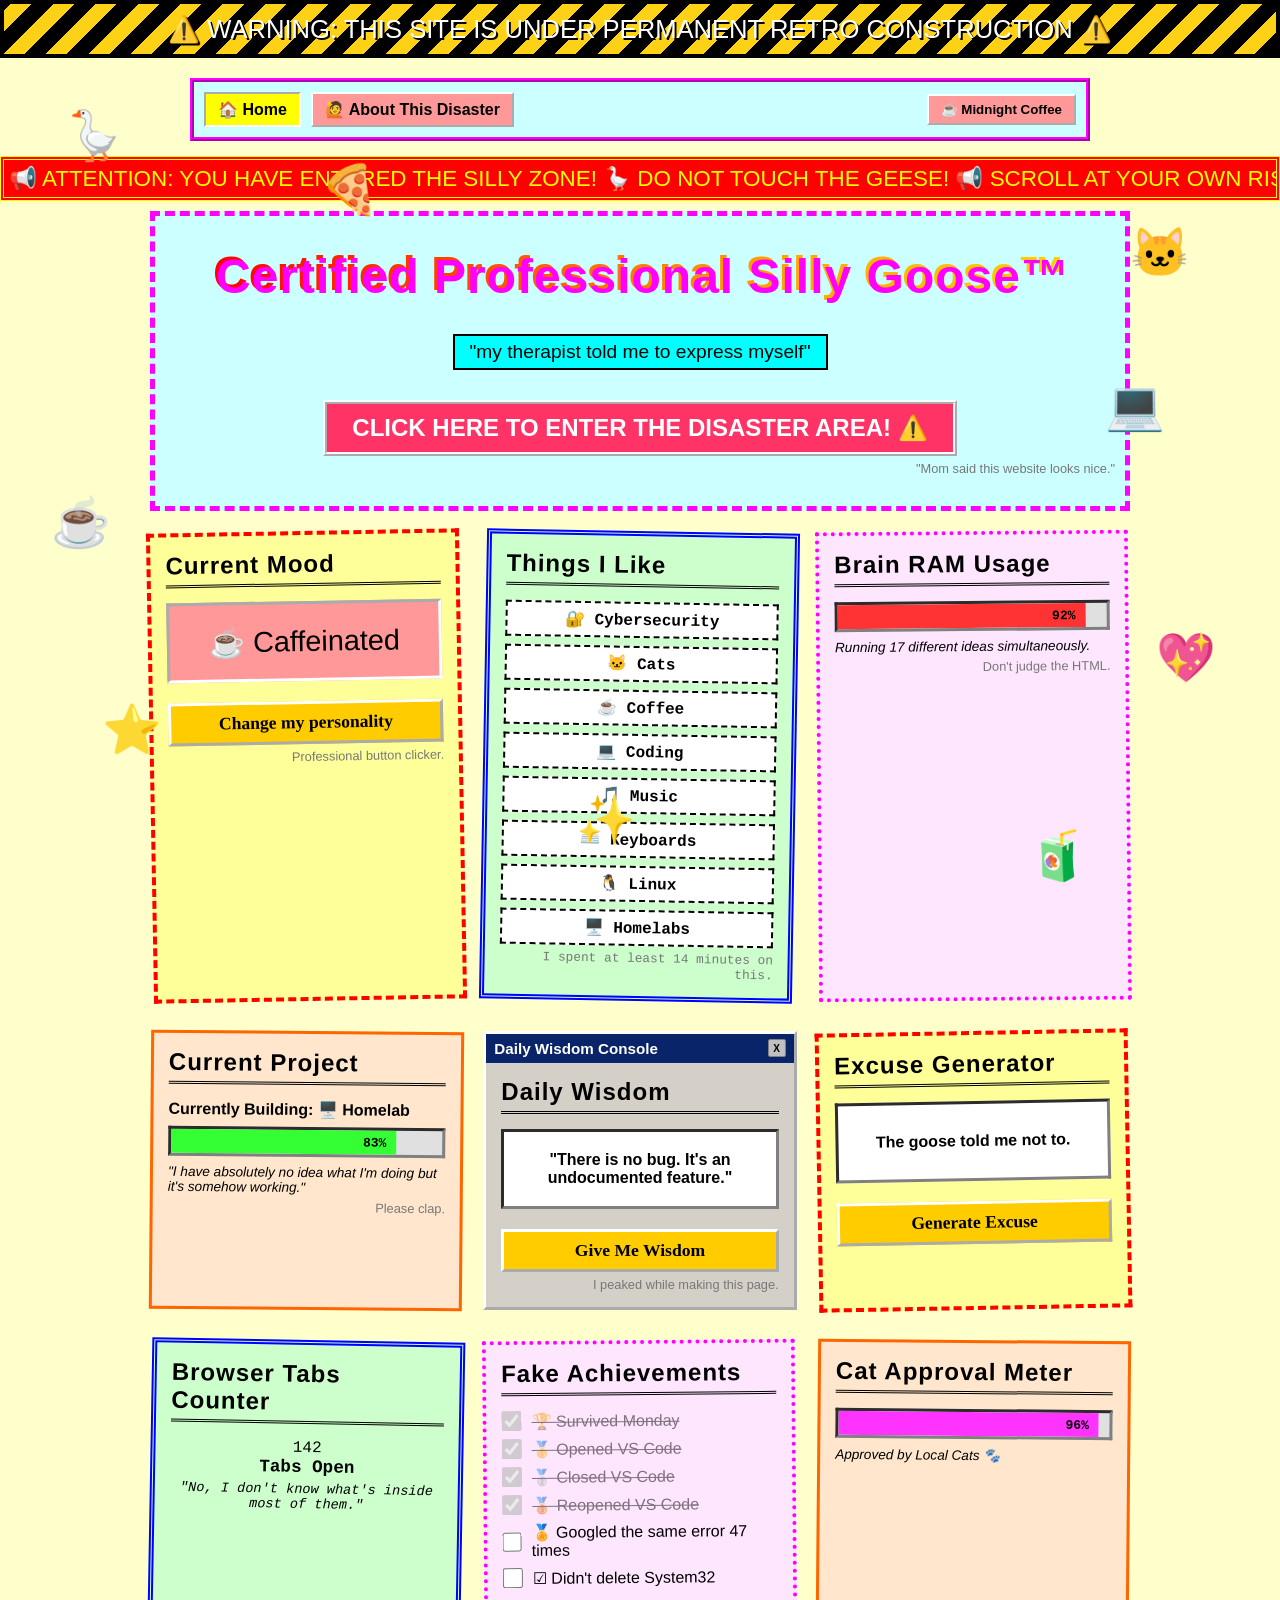
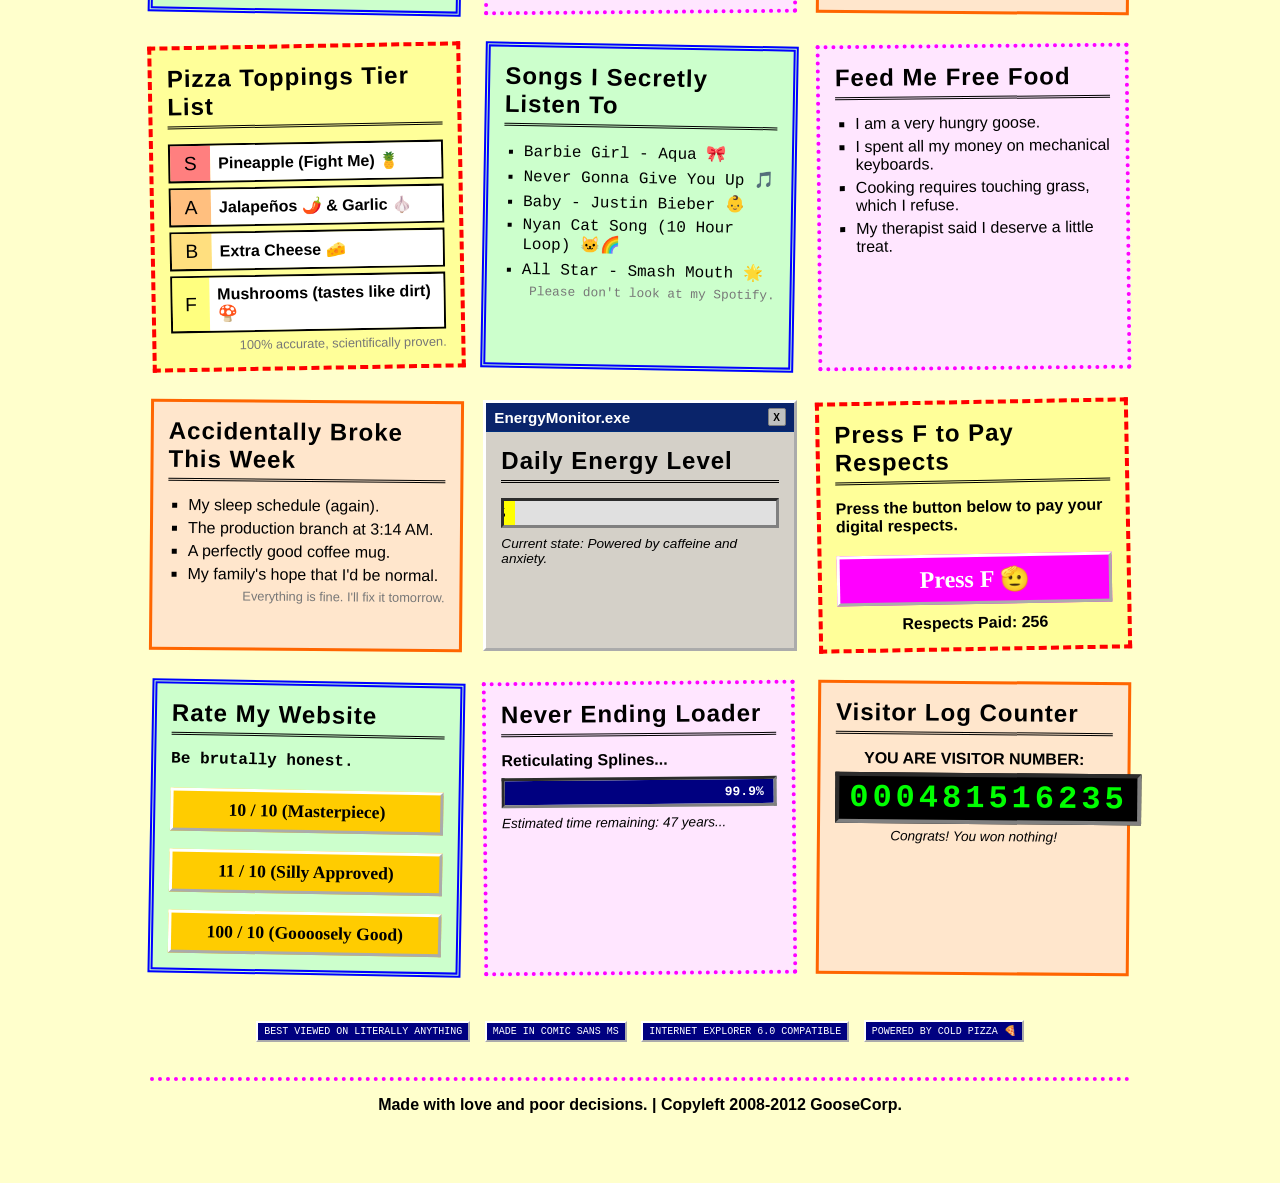
<file: index.html>
<!DOCTYPE html>
<html lang="en" data-theme="light">
<head>
  <meta charset="UTF-8">
  <meta name="viewport" content="width=device-width, initial-scale=1.0">
  <title>Certified Professional Silly Goose™ 🪿</title>
  <meta name="description" content="Welcome to the digital disaster. Useless information, fake achievements, and 0% shame inside.">
  <link rel="stylesheet" href="styles.css">
</head>
<body>

  <div class="under-construction">
    ⚠️ WARNING: THIS SITE IS UNDER PERMANENT RETRO CONSTRUCTION ⚠️
  </div>

  <nav class="nav-container">
    <div class="nav-links">
      <a href="index.html" class="nav-link active">🏠 Home</a>
      <a href="about.html" class="nav-link">🙋 About This Disaster</a>
    </div>
    <button class="theme-btn" id="themeBtn">
      <span id="themeIcon">☕</span> <span id="themeText">Midnight Coffee</span>
    </button>
  </nav>

  <div class="marquee-box">
    <div class="marquee-text">
      📢 ATTENTION: YOU HAVE ENTERED THE SILLY ZONE! 🪿 DO NOT TOUCH THE GEESE! 📢 SCROLL AT YOUR OWN RISK! 📢 THIS WEBSITE WAS POWERED BY CAFFEINE AND POOR LIFE CHOICES! 📢
    </div>
  </div>

  <div class="sticker-container">
    <div class="sticker s1">🪿</div>
    <div class="sticker s2">🐱</div>
    <div class="sticker s3">☕</div>
    <div class="sticker s4">💻</div>
    <div class="sticker s5">⭐</div>
    <div class="sticker s6">💖</div>
    <div class="sticker s7">✨</div>
    <div class="sticker s8">🍕</div>
    <div class="sticker s9">🧃</div>
  </div>

  <div class="main-wrapper">
    <header class="hero">
      <h1><span class="rainbow-text">Certified Professional Silly Goose™</span></h1>
      <br>
      <p class="subtitle" id="subtitle">loading silly vibes...</p>
      <br>
      <a href="#dashboard" class="hero-btn" id="enterBtn">
        CLICK HERE TO ENTER THE DISASTER AREA! ⚠️
      </a>
      <p class="cringe-tagline">"Mom said this website looks nice."</p>
    </header>

    <main class="dashboard-grid" id="dashboard">
      
      <section class="card c1">
        <h2>Current Mood</h2>
        <div class="mood-box" id="moodBox">☕ Caffeinated</div>
        <button class="widget-btn" id="moodBtn">
          Change my personality
        </button>
        <p class="cringe-tagline">Professional button clicker.</p>
      </section>

      <section class="card c2">
        <h2>Things I Like</h2>
        <div class="like-grid">
          <div class="like-tag">🔐 Cybersecurity</div>
          <div class="like-tag">🐱 Cats</div>
          <div class="like-tag">☕ Coffee</div>
          <div class="like-tag">💻 Coding</div>
          <div class="like-tag">🎵 Music</div>
          <div class="like-tag">⌨️ Keyboards</div>
          <div class="like-tag">🐧 Linux</div>
          <div class="like-tag">🖥️ Homelabs</div>
        </div>
        <p class="cringe-tagline">I spent at least 14 minutes on this.</p>
      </section>

      <section class="card c3">
        <h2>Brain RAM Usage</h2>
        <div class="bar-container">
          <div class="bar-fill" id="ramMeter">
            <span class="bar-text">92%</span>
          </div>
        </div>
        <p class="bar-caption">Running 17 different ideas simultaneously.</p>
        <p class="cringe-tagline">Don't judge the HTML.</p>
      </section>

      <section class="card c4">
        <h2>Current Project</h2>
        <p class="project-title">Currently Building: 🖥️ Homelab</p>
        <div class="bar-container">
          <div class="bar-fill" id="projMeter">
            <span class="bar-text">83%</span>
          </div>
        </div>
        <p class="bar-caption">"I have absolutely no idea what I'm doing but it's somehow working."</p>
        <p class="cringe-tagline">Please clap.</p>
      </section>

      <section class="card c5">
        <div class="xp-titlebar">
          <span>Daily Wisdom Console</span>
          <div class="xp-btn-close">X</div>
        </div>
        <h2>Daily Wisdom</h2>
        <div class="display-box" id="quoteBox">
          "Loading the universe's secrets..."
        </div>
        <button class="widget-btn" id="quoteBtn">
          Give Me Wisdom
        </button>
        <p class="cringe-tagline">I peaked while making this page.</p>
      </section>

      <section class="card c1">
        <h2>Excuse Generator</h2>
        <div class="display-box" id="excuseBox">
          "Generating a bulletproof excuse..."
        </div>
        <button class="widget-btn" id="excuseBtn">
          Generate Excuse
        </button>
      </section>

      <section class="card c2">
        <h2>Browser Tabs Counter</h2>
        <div class="counter-box">
          <div class="counter-number" id="tabCount">0</div>
          <p class="tabs-label">Tabs Open</p>
          <p class="bar-caption">"No, I don't know what's inside most of them."</p>
        </div>
      </section>

      <section class="card c3">
        <h2>Fake Achievements</h2>
        <div class="checklist">
          <label class="checklist-item checked">
            <input type="checkbox" class="checklist-checkbox" checked disabled>
            <span>🏆 Survived Monday</span>
          </label>
          <label class="checklist-item checked">
            <input type="checkbox" class="checklist-checkbox" checked disabled>
            <span>🥇 Opened VS Code</span>
          </label>
          <label class="checklist-item checked">
            <input type="checkbox" class="checklist-checkbox" checked disabled>
            <span>🥈 Closed VS Code</span>
          </label>
          <label class="checklist-item checked">
            <input type="checkbox" class="checklist-checkbox" checked disabled>
            <span>🥉 Reopened VS Code</span>
          </label>
          <label class="checklist-item">
            <input type="checkbox" class="checklist-checkbox" id="errorCheck">
            <span>🏅 Googled the same error 47 times</span>
          </label>
          <label class="checklist-item">
            <input type="checkbox" class="checklist-checkbox" id="sysCheck">
            <span>☑ Didn't delete System32</span>
          </label>
        </div>
      </section>

      <section class="card c4">
        <h2>Cat Approval Meter</h2>
        <div class="bar-container">
          <div class="bar-fill" id="catMeter">
            <span class="bar-text" id="catVal">0%</span>
          </div>
        </div>
        <p class="bar-caption bold-center">
          Approved by Local Cats 🐾
        </p>
      </section>

      <section class="card c1">
        <h2>Pizza Toppings Tier List</h2>
        <div class="tier-list">
          <div class="tier-row">
            <div class="tier-label s">S</div>
            <div class="tier-content">Pineapple (Fight Me) 🍍</div>
          </div>
          <div class="tier-row">
            <div class="tier-label a">A</div>
            <div class="tier-content">Jalapeños 🌶️ & Garlic 🧄</div>
          </div>
          <div class="tier-row">
            <div class="tier-label b">B</div>
            <div class="tier-content">Extra Cheese 🧀</div>
          </div>
          <div class="tier-row">
            <div class="tier-label f">F</div>
            <div class="tier-content">Mushrooms (tastes like dirt) 🍄</div>
          </div>
        </div>
        <p class="cringe-tagline">100% accurate, scientifically proven.</p>
      </section>

      <section class="card c2">
        <h2>Songs I Secretly Listen To</h2>
        <ul class="cringe-list">
          <li>Barbie Girl - Aqua 🎀</li>
          <li>Never Gonna Give You Up 🎵</li>
          <li>Baby - Justin Bieber 👶</li>
          <li>Nyan Cat Song (10 Hour Loop) 🐱🌈</li>
          <li>All Star - Smash Mouth 🌟</li>
        </ul>
        <p class="cringe-tagline">Please don't look at my Spotify.</p>
      </section>

      <section class="card c3">
        <h2>Feed Me Free Food</h2>
        <ul class="cringe-list">
          <li>I am a very hungry goose.</li>
          <li>I spent all my money on mechanical keyboards.</li>
          <li>Cooking requires touching grass, which I refuse.</li>
          <li>My therapist said I deserve a little treat.</li>
        </ul>
      </section>

      <section class="card c4">
        <h2>Accidentally Broke This Week</h2>
        <ul class="cringe-list">
          <li>My sleep schedule (again).</li>
          <li>The production branch at 3:14 AM.</li>
          <li>A perfectly good coffee mug.</li>
          <li>My family's hope that I'd be normal.</li>
        </ul>
        <p class="cringe-tagline">Everything is fine. I'll fix it tomorrow.</p>
      </section>

      <section class="card c5">
        <div class="xp-titlebar">
          <span>EnergyMonitor.exe</span>
          <div class="xp-btn-close">X</div>
        </div>
        <h2>Daily Energy Level</h2>
        <div class="bar-container">
          <div class="bar-fill" id="energyMeter">
            <span class="bar-text">4%</span>
          </div>
        </div>
        <p class="bar-caption">Current state: Powered by caffeine and anxiety.</p>
      </section>

      <section class="card c1">
        <h2>Press F to Pay Respects</h2>
        <p style="margin-bottom: 10px; font-weight: bold;">
          Press the button below to pay your digital respects.
        </p>
        <button class="widget-btn" id="respectsBtn" style="font-size: 1.5rem; background: #ff00ff; color: white;">
          Press F 🫡
        </button>
        <p style="margin-top: 10px; font-weight: bold; text-align: center;">
          Respects Paid: <span id="respectsCount" class="blink">0</span>
        </p>
      </section>

      <section class="card c2">
        <h2>Rate My Website</h2>
        <p style="margin-bottom: 10px; font-weight: bold;">Be brutally honest.</p>
        <div style="display: flex; flex-direction: column; gap: 8px;">
          <button class="widget-btn rate-btn">10 / 10 (Masterpiece)</button>
          <button class="widget-btn rate-btn">11 / 10 (Silly Approved)</button>
          <button class="widget-btn rate-btn">100 / 10 (Goooosely Good)</button>
        </div>
      </section>

      <section class="card c3">
        <h2>Never Ending Loader</h2>
        <p class="project-title">Reticulating Splines...</p>
        <div class="bar-container">
          <div class="bar-fill" style="width: 99.9%; background-color: #000080;">
            <span class="bar-text" style="color: white;">99.9%</span>
          </div>
        </div>
        <p class="bar-caption" class="blink">Estimated time remaining: 47 years...</p>
      </section>

      <section class="card c4">
        <h2>Visitor Log Counter</h2>
        <div class="counter-box">
          <p style="font-weight: bold;">YOU ARE VISITOR NUMBER:</p>
          <div class="counter-digits" id="visitorCounter">000000000000</div>
          <p class="bar-caption" style="margin-top: 5px;">Congrats! You won nothing!</p>
        </div>
      </section>

    </main>

    <div style="text-align: center; margin: 20px 0;">
      <div class="web-badge">BEST VIEWED ON LITERALLY ANYTHING</div>
      <div class="web-badge">MADE IN COMIC SANS MS</div>
      <div class="web-badge">INTERNET EXPLORER 6.0 COMPATIBLE</div>
      <div class="web-badge">POWERED BY COLD PIZZA 🍕</div>
    </div>

    <footer>
      <p class="footer-text">
        Made with love and poor decisions. | Copyleft 2008-2012 GooseCorp.
      </p>
    </footer>
  </div>

  <script src="script.js"></script>
</body>
</html>
</file>
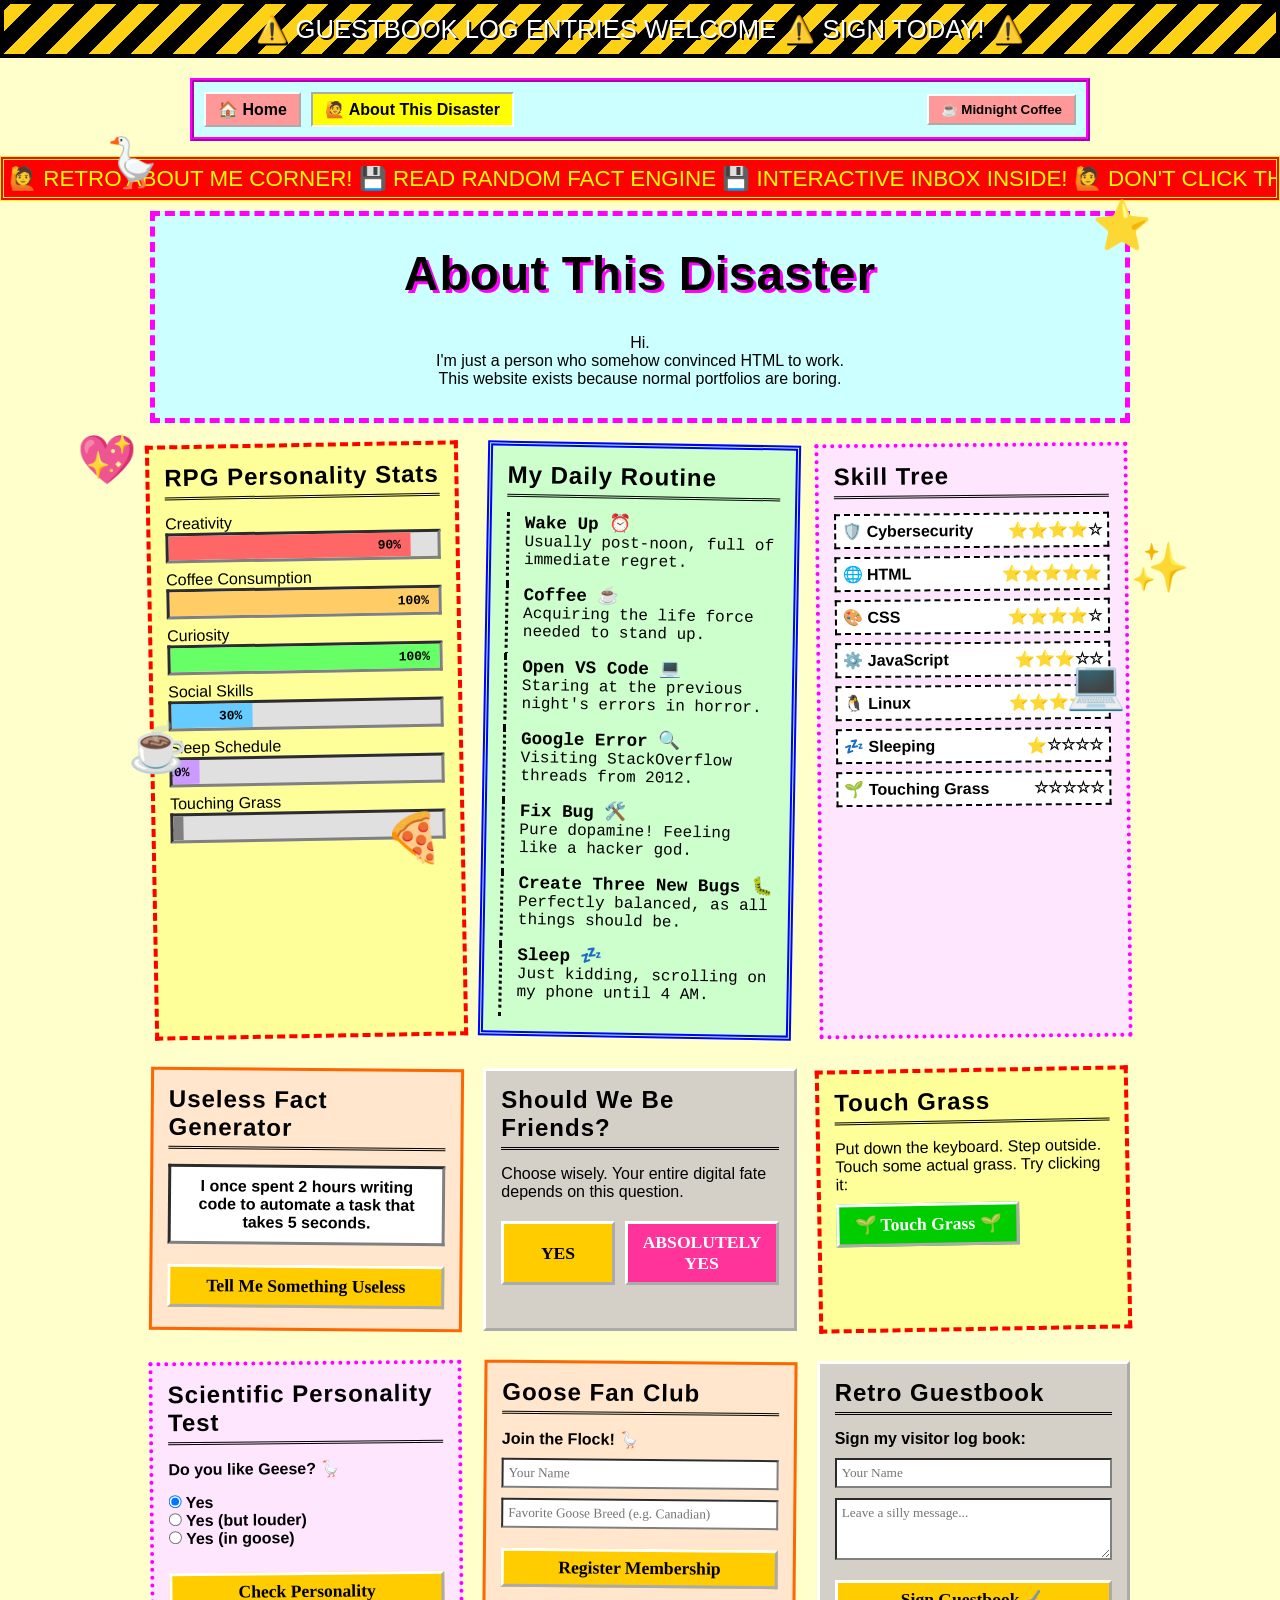
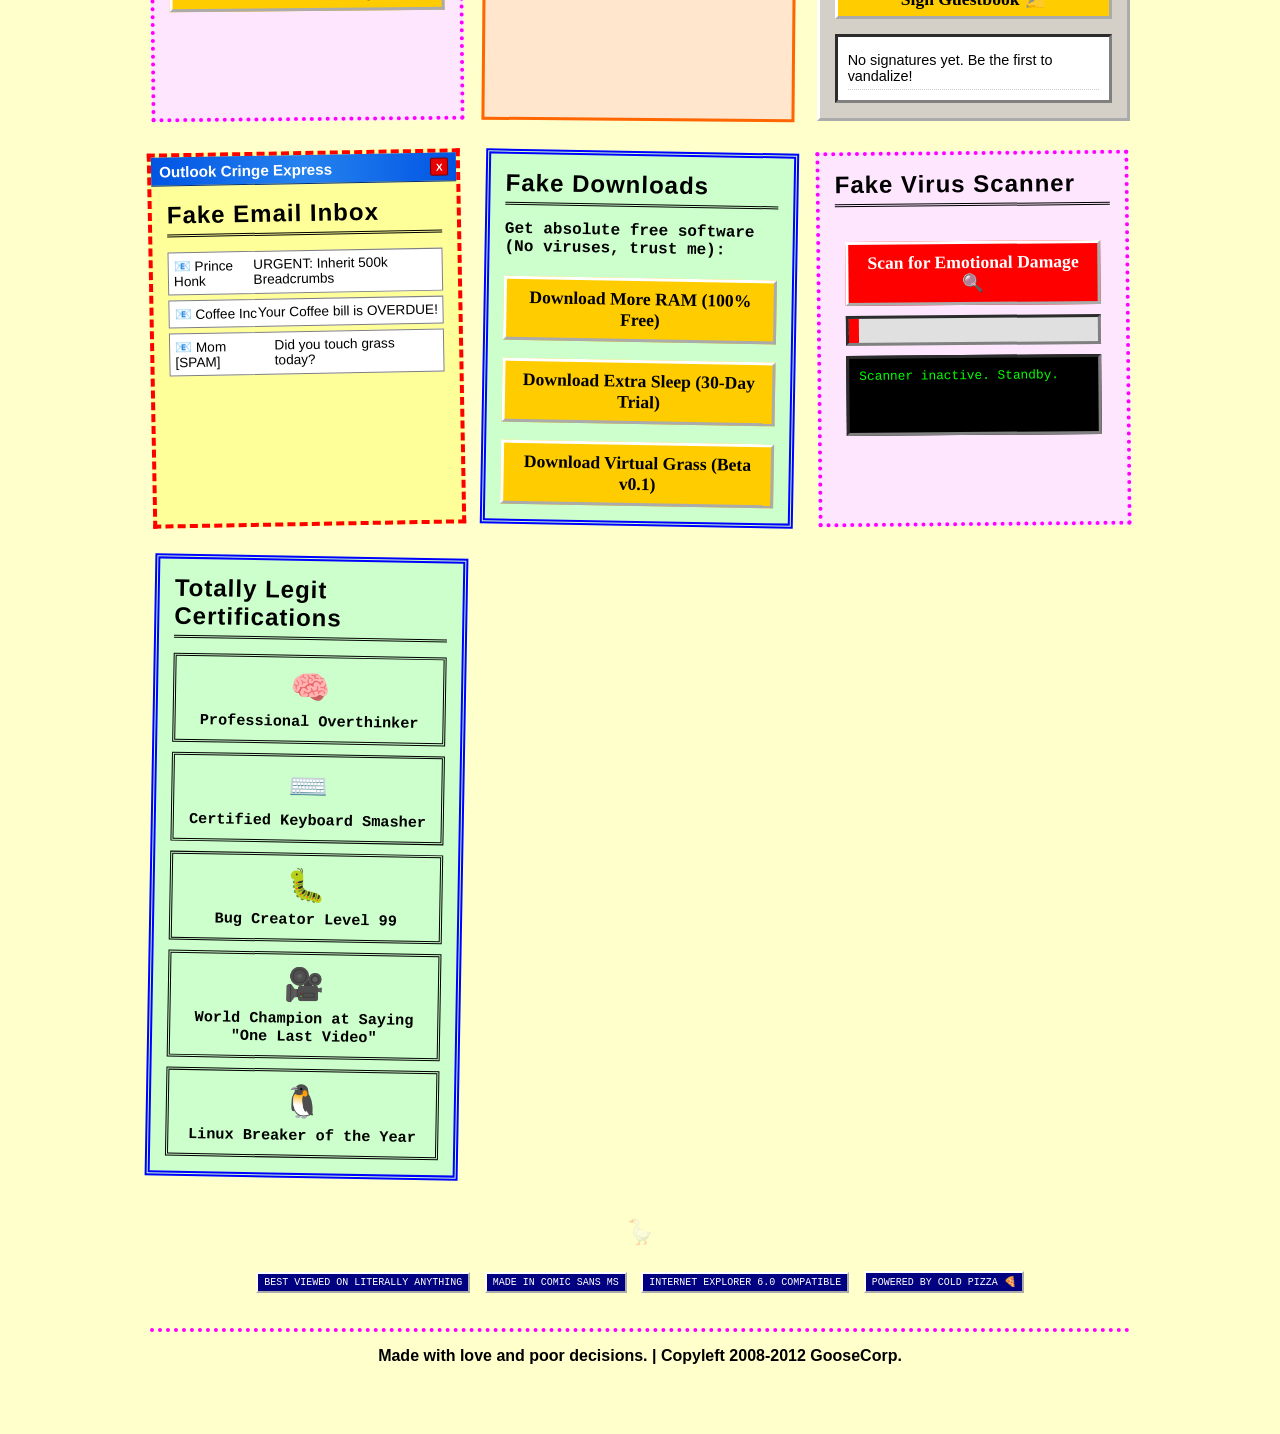
<file: about.html>
<!DOCTYPE html>
<html lang="en" data-theme="light">
<head>
  <meta charset="UTF-8">
  <meta name="viewport" content="width=device-width, initial-scale=1.0">
  <title>About This Disaster | Silly Goose 🪿</title>
  <meta name="description" content="Read some useless facts about me, view personality stats, and test your grass-touching abilities.">
  <link rel="stylesheet" href="styles.css">
</head>
<body>

  <div class="under-construction">
    ⚠️ GUESTBOOK LOG ENTRIES WELCOME ⚠️ SIGN TODAY! ⚠️
  </div>

  <nav class="nav-container">
    <div class="nav-links">
      <a href="index.html" class="nav-link">🏠 Home</a>
      <a href="about.html" class="nav-link active">🙋 About This Disaster</a>
    </div>
    <button class="theme-btn" id="themeBtn">
      <span id="themeIcon">☕</span> <span id="themeText">Midnight Coffee</span>
    </button>
  </nav>

  <div class="marquee-box">
    <div class="marquee-text">
      🙋 RETRO ABOUT ME CORNER! 💾 READ RANDOM FACT ENGINE 💾 INTERACTIVE INBOX INSIDE! 🙋 DON'T CLICK THE VIRUS SCAN UNLESS YOU HAVE SHIELDING! 🙋
    </div>
  </div>

  <div class="sticker-container">
    <div class="sticker a1">🪿</div>
    <div class="sticker a2">⭐</div>
    <div class="sticker a3">💖</div>
    <div class="sticker a4">✨</div>
    <div class="sticker a5">☕</div>
    <div class="sticker a6">💻</div>
    <div class="sticker a7">🍕</div>
  </div>

  <div class="main-wrapper">
    <header class="hero">
      <h1>About This Disaster</h1>
      <br>
      <div class="about-hero-sub">
        <p>Hi.</p>
        <p>I'm just a person who somehow convinced HTML to work.</p>
        <p>This website exists because normal portfolios are boring.</p>
      </div>
    </header>

    <main class="dashboard-grid">

      <section class="card c1">
        <h2>RPG Personality Stats</h2>
        
        <div>
          <p>Creativity</p>
          <div class="bar-container">
            <div class="bar-fill" id="statCreativity">
              <span class="bar-text">90%</span>
            </div>
          </div>
        </div>

        <div>
          <p>Coffee Consumption</p>
          <div class="bar-container">
            <div class="bar-fill" id="statCoffee">
              <span class="bar-text">100%</span>
            </div>
          </div>
        </div>

        <div>
          <p>Curiosity</p>
          <div class="bar-container">
            <div class="bar-fill" id="statCuriosity">
              <span class="bar-text">100%</span>
            </div>
          </div>
        </div>

        <div>
          <p>Social Skills</p>
          <div class="bar-container">
            <div class="bar-fill" id="statSocial">
              <span class="bar-text">30%</span>
            </div>
          </div>
        </div>

        <div>
          <p>Sleep Schedule</p>
          <div class="bar-container">
            <div class="bar-fill" id="statSleep">
              <span class="bar-text">10%</span>
            </div>
          </div>
        </div>

        <div>
          <p>Touching Grass</p>
          <div class="bar-container">
            <div class="bar-fill" id="statGrass">
              <span class="bar-text">0%</span>
            </div>
          </div>
        </div>
      </section>

      <section class="card c2">
        <h2>My Daily Routine</h2>
        <div class="timeline">
          <div class="timeline-step">
            <p class="timeline-title">Wake Up ⏰</p>
            <p class="timeline-desc">Usually post-noon, full of immediate regret.</p>
          </div>
          <div class="timeline-step">
            <p class="timeline-title">Coffee ☕</p>
            <p class="timeline-desc">Acquiring the life force needed to stand up.</p>
          </div>
          <div class="timeline-step">
            <p class="timeline-title">Open VS Code 💻</p>
            <p class="timeline-desc">Staring at the previous night's errors in horror.</p>
          </div>
          <div class="timeline-step">
            <p class="timeline-title">Google Error 🔍</p>
            <p class="timeline-desc">Visiting StackOverflow threads from 2012.</p>
          </div>
          <div class="timeline-step">
            <p class="timeline-title">Fix Bug 🛠️</p>
            <p class="timeline-desc">Pure dopamine! Feeling like a hacker god.</p>
          </div>
          <div class="timeline-step">
            <p class="timeline-title">Create Three New Bugs 🐛</p>
            <p class="timeline-desc">Perfectly balanced, as all things should be.</p>
          </div>
          <div class="timeline-step">
            <p class="timeline-title">Sleep 💤</p>
            <p class="timeline-desc">Just kidding, scrolling on my phone until 4 AM.</p>
          </div>
        </div>
      </section>

      <section class="card c3">
        <h2>Skill Tree</h2>
        <div class="skill-list">
          <div class="like-tag skill-item">
            <span>🛡️ Cybersecurity</span> <span>⭐⭐⭐⭐☆</span>
          </div>
          <div class="like-tag skill-item">
            <span>🌐 HTML</span> <span>⭐⭐⭐⭐⭐</span>
          </div>
          <div class="like-tag skill-item">
            <span>🎨 CSS</span> <span>⭐⭐⭐⭐☆</span>
          </div>
          <div class="like-tag skill-item">
            <span>⚙️ JavaScript</span> <span>⭐⭐⭐☆☆</span>
          </div>
          <div class="like-tag skill-item">
            <span>🐧 Linux</span> <span>⭐⭐⭐⭐☆</span>
          </div>
          <div class="like-tag skill-item">
            <span>💤 Sleeping</span> <span>⭐☆☆☆☆</span>
          </div>
          <div class="like-tag skill-item">
            <span>🌱 Touching Grass</span> <span>☆☆☆☆☆</span>
          </div>
        </div>
      </section>

      <section class="card c4">
        <h2>Useless Fact Generator</h2>
        <div class="display-box" id="factBox">
          "Press the button for immediate useless knowledge..."
        </div>
        <button class="widget-btn" id="factBtn">
          Tell Me Something Useless
        </button>
      </section>

      <section class="card c5">
        <h2>Should We Be Friends?</h2>
        <p>Choose wisely. Your entire digital fate depends on this question.</p>
        <div class="friend-buttons">
          <button class="widget-btn friend-btn" id="yesBtn">YES</button>
          <button class="widget-btn friend-btn" id="sureBtn">ABSOLUTELY YES</button>
        </div>
      </section>

      <section class="card c1">
        <h2>Touch Grass</h2>
        <p>
          Put down the keyboard. Step outside. Touch some actual grass. Try clicking it:
        </p>
        <div class="touch-grass-container" id="grassBox">
          <button class="widget-btn" id="grassBtn">
            🌱 Touch Grass 🌱
          </button>
        </div>
      </section>

      <section class="card c3">
        <h2>Scientific Personality Test</h2>
        <div class="retro-form">
          <label>Do you like Geese? 🪿</label>
          <div style="margin: 5px 0;">
            <label><input type="radio" name="gooseTest" value="yes" checked> Yes</label><br>
            <label><input type="radio" name="gooseTest" value="louder"> Yes (but louder)</label><br>
            <label><input type="radio" name="gooseTest" value="goose"> Yes (in goose)</label>
          </div>
          <button class="widget-btn" id="testSubmitBtn">Check Personality</button>
        </div>
      </section>

      <section class="card c4">
        <h2>Goose Fan Club</h2>
        <div class="retro-form">
          <label>Join the Flock! 🪿</label>
          <input type="text" id="fanName" placeholder="Your Name" required>
          <input type="text" id="fanBreed" placeholder="Favorite Goose Breed (e.g. Canadian)" required>
          <button class="widget-btn" id="fanJoinBtn">Register Membership</button>
        </div>
      </section>

      <section class="card c5">
        <h2>Retro Guestbook</h2>
        <div class="retro-form">
          <label>Sign my visitor log book:</label>
          <input type="text" id="gbookName" placeholder="Your Name" required>
          <textarea id="gbookMsg" rows="3" placeholder="Leave a silly message..." required></textarea>
          <button class="widget-btn" id="gbookSubmitBtn">Sign Guestbook ✍️</button>
        </div>
        <div class="guestbook-list" id="gbookList">
          <div class="guestbook-entry">No signatures yet. Be the first to vandalize!</div>
        </div>
      </section>

      <section class="card c1">
        <div class="xp-titlebar">
          <span>Outlook Cringe Express</span>
          <div class="xp-btn-close">X</div>
        </div>
        <h2>Fake Email Inbox</h2>
        <div class="email-list">
          <div class="email-item" data-email="crumbs">
            <span>📧 Prince Honk</span>
            <span>URGENT: Inherit 500k Breadcrumbs</span>
          </div>
          <div class="email-item" data-email="coffee">
            <span>📧 Coffee Inc</span>
            <span>Your Coffee bill is OVERDUE!</span>
          </div>
          <div class="email-item" data-email="mom">
            <span>📧 Mom [SPAM]</span>
            <span>Did you touch grass today?</span>
          </div>
        </div>
        <div class="email-body-box" id="emailBodyBox">
          Select an email to view body message...
        </div>
      </section>

      <section class="card c2">
        <h2>Fake Downloads</h2>
        <p style="font-weight: bold; margin-bottom: 10px;">Get absolute free software (No viruses, trust me):</p>
        <div style="display: flex; flex-direction: column; gap: 8px;">
          <button class="widget-btn dl-btn" data-item="RAM">Download More RAM (100% Free)</button>
          <button class="widget-btn dl-btn" data-item="Sleep">Download Extra Sleep (30-Day Trial)</button>
          <button class="widget-btn dl-btn" data-item="Grass">Download Virtual Grass (Beta v0.1)</button>
        </div>
      </section>

      <section class="card c3">
        <h2>Fake Virus Scanner</h2>
        <div class="scan-box">
          <button class="widget-btn" id="scanBtn" style="background: red; color: white;">
            Scan for Emotional Damage 🔍
          </button>
          <div class="bar-container" style="margin-top: 10px;">
            <div class="bar-fill" id="scanMeter" style="width: 0%;">
              <span class="bar-text" id="scanVal" style="color: white;">0%</span>
            </div>
          </div>
          <div class="scan-console" id="scanConsole">
            Scanner inactive. Standby.
          </div>
        </div>
      </section>

      <section class="card c2" id="cert-widget">
        <h2>Totally Legit Certifications</h2>
        <div class="certifications-grid">
          <div class="cert-card">
            <div class="cert-badge">🧠</div>
            <div class="cert-name">Professional Overthinker</div>
          </div>
          <div class="cert-card">
            <div class="cert-badge">⌨️</div>
            <div class="cert-name">Certified Keyboard Smasher</div>
          </div>
          <div class="cert-card">
            <div class="cert-badge">🐛</div>
            <div class="cert-name">Bug Creator Level 99</div>
          </div>
          <div class="cert-card">
            <div class="cert-badge">🎥</div>
            <div class="cert-name">World Champion at Saying "One Last Video"</div>
          </div>
          <div class="cert-card">
            <div class="cert-badge">🐧</div>
            <div class="cert-name">Linux Breaker of the Year</div>
          </div>
        </div>
      </section>

    </main>

    <div class="secret-goose-container">
      <button class="secret-goose" id="eggBtn" title="Hmm, what is this tiny goose doing here?">
        🪿
      </button>
    </div>

    <div style="text-align: center; margin: 20px 0;">
      <div class="web-badge">BEST VIEWED ON LITERALLY ANYTHING</div>
      <div class="web-badge">MADE IN COMIC SANS MS</div>
      <div class="web-badge">INTERNET EXPLORER 6.0 COMPATIBLE</div>
      <div class="web-badge">POWERED BY COLD PIZZA 🍕</div>
    </div>

    <footer>
      <p class="footer-text">
        Made with love and poor decisions. | Copyleft 2008-2012 GooseCorp.
      </p>
    </footer>
  </div>

  <div class="modal-overlay" id="modal">
    <div class="modal">
      <h2 id="modalTitle">🎉 Success!</h2>
      <p id="modalMsg">Correct answer.</p>
      <button class="widget-btn" id="closeBtn">
        Okay cool
      </button>
    </div>
  </div>

  <script src="script.js"></script>
</body>
</html>
</file>
<file: styles.css>
@import url('https://fonts.googleapis.com/css2?family=Fredoka:wght@300..700&family=Quicksand:wght@300..700&display=swap');

:root[data-theme="light"] {
  --bg: #ffffcc;
  --text: #000000;
  --border: #ff00ff;
  --card-bg: #ccffff;
  --link: #0000ee;
  --btn-bg: #ff9999;
  --shadow: #333333;
}

:root[data-theme="dark"] {
  --bg: #008080;
  --text: #ffffff;
  --border: #c0c0c0;
  --card-bg: #d4d0c8;
  --link: #ffff00;
  --btn-bg: #808080;
  --shadow: #000000;
}

* {
  box-sizing: border-box;
  margin: 0;
  padding: 0;
  cursor: auto;
}

body {
  font-family: "Comic Sans MS", "Comic Sans", "Chalkboard SE", "Comic Neue", cursive, sans-serif;
  background-color: var(--bg);
  color: var(--text);
  min-height: 100vh;
  padding-bottom: 60px;
  overflow-x: hidden;
}

h1, h2, h3 {
  font-family: Impact, Charcoal, sans-serif;
  letter-spacing: 1px;
}

h1 {
  text-shadow: 3px 3px 0px var(--border);
}

a {
  color: var(--link);
  font-weight: bold;
}

::-webkit-scrollbar {
  width: 14px;
}
::-webkit-scrollbar-track {
  background: #eaeaea;
}
::-webkit-scrollbar-thumb {
  background-color: #888888;
  border: 2px solid #eaeaea;
}

.nav-container {
  background: var(--card-bg);
  border: 4px ridge var(--border);
  padding: 10px;
  margin: 10px auto;
  width: 95%;
  max-width: 900px;
  display: flex;
  justify-content: space-between;
  align-items: center;
  position: relative;
  z-index: 1000;
}

.nav-links {
  display: flex;
  gap: 10px;
}

.nav-link {
  color: var(--text);
  text-decoration: none;
  font-size: 1rem;
  padding: 6px 12px;
  border: 2px outset #ffffff;
  background: var(--btn-bg);
}

.nav-link:hover {
  background: #ffffff;
  color: #000000;
  border-style: inset;
}

.nav-link.active {
  background: #ffff00;
  color: #000000;
  border-style: inset;
}

.theme-btn {
  background: var(--btn-bg);
  border: 2px outset #ffffff;
  color: var(--text);
  padding: 6px 12px;
  font-weight: bold;
  cursor: pointer;
}

.theme-btn:hover {
  background: #ffffff;
  color: #000000;
  border-style: inset;
}

.main-wrapper {
  padding: 10px;
  max-width: 1000px;
  margin: 0 auto;
}

.hero {
  text-align: center;
  padding: 30px 10px;
  margin-bottom: 20px;
  border: 5px dashed var(--border);
  background: var(--card-bg);
}

.hero h1 {
  font-size: 3rem;
  margin-bottom: 15px;
}

.hero p.subtitle {
  font-size: 1.2rem;
  background: #00ffff;
  color: #000000;
  border: 2px solid #000000;
  padding: 5px 15px;
  display: inline-block;
  margin-bottom: 20px;
}

.hero-btn {
  font-family: Impact, sans-serif;
  font-size: 1.5rem;
  background-color: #ff3366;
  color: white;
  border: 4px ridge #ffffff;
  padding: 10px 25px;
  text-decoration: none;
  display: inline-block;
  margin-top: 10px;
  animation: hero-bounce 0.5s infinite alternate;
}

.hero-btn:hover {
  background-color: #ffff00;
  color: black;
}

.dashboard-grid {
  display: grid;
  grid-template-columns: repeat(auto-fit, minmax(280px, 1fr));
  gap: 20px;
  margin-bottom: 30px;
}

.card {
  padding: 15px;
  position: relative;
  margin-bottom: 10px;
}

.card h2 {
  font-size: 1.5rem;
  margin-bottom: 15px;
  border-bottom: 3px double var(--text);
  padding-bottom: 5px;
  color: var(--text);
}

.c1 {
  border: 4px dashed #ff0000;
  background-color: #ffff99;
  color: #000000;
  transform: rotate(-1deg);
}

.c2 {
  border: 5px double #0000ff;
  background-color: #ccffcc;
  color: #000000;
  font-family: "Courier New", Courier, monospace;
  transform: rotate(1deg);
}

.c3 {
  border: 4px dotted #ff00ff;
  background-color: #ffe6ff;
  color: #000000;
  transform: rotate(-0.5deg);
}

.c4 {
  border: 3px solid #ff6600;
  background-color: #ffe6cc;
  color: #000000;
  transform: rotate(0.5deg);
}

.c5 {
  border: 3px outset #ffffff;
  background-color: #d4d0c8;
  color: #000000;
}

.widget-btn {
  font-family: "Comic Sans MS", cursive;
  font-size: 1.1rem;
  font-weight: bold;
  background: #ffcc00;
  color: #000000;
  border: 3px outset #ffffff;
  padding: 8px 15px;
  margin-top: 10px;
  width: 100%;
  cursor: pointer;
}

.widget-btn:active {
  border-style: inset;
}

.mood-box {
  display: flex;
  align-items: center;
  justify-content: center;
  font-family: Impact, sans-serif;
  font-size: 1.8rem;
  background: #ff9999;
  border: 3px inset #ffffff;
  padding: 15px;
  min-height: 80px;
  margin-bottom: 10px;
  text-align: center;
}

.mood-box.animate-mood {
  animation: bounce 0.3s ease;
}

.like-grid {
  display: grid;
  grid-template-columns: 1fr;
  gap: 8px;
}

.like-tag {
  background: #ffffff;
  border: 2px dashed #000000;
  padding: 6px;
  text-align: center;
  font-weight: bold;
}

.bar-container {
  width: 100%;
  height: 30px;
  background: #e0e0e0;
  border: 3px inset #808080;
  position: relative;
  overflow: hidden;
  margin-bottom: 8px;
}

.bar-fill {
  height: 100%;
  width: 0%;
  transition: width 1s linear;
  display: flex;
  align-items: center;
  justify-content: flex-end;
  padding-right: 10px;
}

.bar-text {
  font-family: monospace;
  font-weight: bold;
  color: #000000;
}

#ramMeter { background-color: #ff3333; }
#projMeter { background-color: #33ff33; }
#catMeter { background-color: #ff33ff; }
#energyMeter { background-color: #ffff00; }
#statCreativity { background-color: #ff6666; }
#statCoffee { background-color: #ffcc66; }
#statCuriosity { background-color: #66ff66; }
#statSocial { background-color: #66ccff; }
#statSleep { background-color: #cc99ff; }
#statGrass { background-color: #808080; }
#scanMeter { background-color: #ff0000; }

.bar-caption {
  font-size: 0.85rem;
  font-style: italic;
}

.project-title {
  font-weight: bold;
  margin-bottom: 8px;
}

.display-box {
  background: #ffffff;
  border: 3px inset #808080;
  padding: 10px;
  min-height: 80px;
  display: flex;
  align-items: center;
  justify-content: center;
  text-align: center;
  font-weight: bold;
  margin-bottom: 10px;
}

.counter-box {
  text-align: center;
}

.tabs-label {
  font-weight: bold;
  font-size: 1.1rem;
  margin-bottom: 5px;
}

.checklist-item {
  display: flex;
  align-items: center;
  gap: 10px;
  margin-bottom: 8px;
}

.checklist-checkbox {
  width: 20px;
  height: 20px;
}

.checklist-item.checked span {
  text-decoration: line-through;
  opacity: 0.5;
}

.sticker-container {
  position: fixed;
  top: 0;
  left: 0;
  width: 100vw;
  height: 100vh;
  pointer-events: none;
  z-index: 10;
  overflow: hidden;
}

.sticker {
  position: absolute;
  font-size: 3rem;
  animation: float-sticker 4s ease-in-out infinite alternate;
}

.s1 { top: 12%; left: 5%; }
.s2 { top: 25%; right: 7%; }
.s3 { top: 55%; left: 4%; }
.s4 { top: 42%; right: 9%; }
.s5 { top: 78%; left: 8%; }
.s6 { top: 70%; right: 5%; }
.s7 { top: 88%; left: 45%; }
.s8 { top: 18%; left: 25%; }
.s9 { top: 92%; right: 15%; }

.a1 { top: 15%; left: 8%; }
.a2 { top: 22%; right: 10%; }
.a3 { top: 48%; left: 6%; }
.a4 { top: 60%; right: 7%; }
.a5 { top: 80%; left: 10%; }
.a6 { top: 73%; right: 12%; }
.a7 { top: 90%; left: 30%; }

.timeline {
  margin-top: 15px;
}

.timeline-step {
  border-left: 3px dotted #000000;
  padding-left: 15px;
  padding-bottom: 15px;
  position: relative;
}

.timeline-title {
  font-weight: bold;
  font-size: 1.1rem;
}

.skill-list {
  display: flex;
  flex-direction: column;
  gap: 8px;
}

.skill-item {
  display: flex;
  justify-content: space-between;
}

.friend-buttons {
  display: flex;
  gap: 10px;
  margin-top: 10px;
}

.friend-btn {
  flex: 1;
}

#sureBtn {
  background-color: #ff3399;
  color: white;
}

.touch-grass-container {
  min-height: 120px;
  position: relative;
}

#grassBtn {
  position: absolute;
  z-index: 100;
  background-color: #00cc00;
  color: white;
  width: auto;
  border: 3px outset #ffffff;
}

.certifications-grid {
  display: grid;
  grid-template-columns: repeat(auto-fit, minmax(180px, 1fr));
  gap: 10px;
}

.cert-card {
  border: 3px double #000000;
  padding: 10px;
  text-align: center;
}

.cert-badge {
  font-size: 2rem;
  margin-bottom: 5px;
}

.cert-name {
  font-weight: bold;
  font-size: 0.95rem;
}

.secret-goose-container {
  text-align: center;
  margin-top: 20px;
}

.secret-goose {
  font-size: 1.5rem;
  background: none;
  border: none;
  cursor: pointer;
  opacity: 0.3;
}

.modal-overlay {
  position: fixed;
  top: 0;
  left: 0;
  width: 100%;
  height: 100%;
  background: rgba(0, 0, 0, 0.6);
  display: flex;
  align-items: center;
  justify-content: center;
  z-index: 2000;
  opacity: 0;
  pointer-events: none;
}

.modal-overlay.active {
  opacity: 1;
  pointer-events: all;
}

.modal {
  background: #ffccff;
  border: 6px double #ff00ff;
  max-width: 400px;
  width: 90%;
  padding: 20px;
  text-align: center;
}

.modal h2 {
  font-size: 2rem;
  color: #ff00ff;
}

#closeBtn {
  background: #00ffff;
  color: #000000;
}

.confetti {
  position: fixed;
  width: 15px;
  height: 15px;
  pointer-events: none;
  z-index: 1500;
  animation: fall 2s linear forwards;
}

.footer-text {
  text-align: center;
  margin-top: 30px;
  font-weight: bold;
  border-top: 4px dotted var(--border);
  padding-top: 15px;
}

.blink {
  animation: blink-effect 0.8s step-end infinite;
}

.marquee-box {
  background: #ff0000;
  color: #ffff00;
  font-family: Impact, sans-serif;
  font-size: 1.4rem;
  border: 4px double #ffff00;
  padding: 5px;
  overflow: hidden;
  white-space: nowrap;
  margin-top: 15px;
}

.marquee-text {
  display: inline-block;
  animation: marquee-anim 12s linear infinite;
}

.rainbow-text {
  background-image: linear-gradient(to left, violet, indigo, blue, green, yellow, orange, red);
  -webkit-background-clip: text;
  -webkit-text-fill-color: transparent;
  background-size: 400% 100%;
  animation: rainbow-anim 3s linear infinite;
  font-weight: bold;
}

.under-construction {
  background: repeating-linear-gradient(
    -45deg,
    #000,
    #000 15px,
    #fcd116 15px,
    #fcd116 30px
  );
  color: #ffffff;
  font-family: Impact, sans-serif;
  font-size: 1.6rem;
  text-align: center;
  padding: 10px;
  border: 4px solid #000000;
  text-shadow: 2px 2px 0px #000000;
  margin-bottom: 20px;
}

.counter-digits {
  background: #000000;
  color: #00ff00;
  font-family: "Courier New", monospace;
  font-size: 2rem;
  font-weight: bold;
  padding: 3px 10px;
  border: 4px inset #808080;
  letter-spacing: 4px;
  display: inline-block;
  margin-top: 5px;
}

.web-badge {
  display: inline-block;
  background: #000080;
  color: #ffffff;
  border: 2px outset #ffffff;
  font-family: monospace;
  font-size: 10px;
  padding: 3px 6px;
  margin: 5px;
}

.xp-titlebar {
  background: linear-gradient(to right, #0054e3, #2683ef, #0054e3);
  color: #ffffff;
  font-family: "Trebuchet MS", sans-serif;
  font-weight: bold;
  font-size: 0.95rem;
  padding: 5px 8px;
  display: flex;
  justify-content: space-between;
  align-items: center;
  border-bottom: 1px solid #002e7a;
  margin: -15px -15px 15px -15px;
}

.xp-btn-close {
  background: #e60000;
  border: 1px solid #7a0000;
  color: white;
  font-weight: bold;
  width: 18px;
  height: 18px;
  display: flex;
  align-items: center;
  justify-content: center;
  font-size: 10px;
  border-radius: 2px;
}

.c5 .xp-titlebar {
  background: #0a246a;
  margin: -15px -15px 15px -15px;
}

.c5 .xp-btn-close {
  background: #c0c0c0;
  color: #000000;
  border: 1px solid #808080;
}

.cringe-list {
  list-style-type: square;
  padding-left: 20px;
}

.cringe-list li {
  margin-bottom: 5px;
}

.tier-list {
  display: flex;
  flex-direction: column;
  gap: 5px;
  margin-top: 10px;
}

.tier-row {
  display: flex;
  border: 2px solid #000;
}

.tier-label {
  font-family: Impact, sans-serif;
  font-size: 1.2rem;
  width: 40px;
  display: flex;
  align-items: center;
  justify-content: center;
  color: #000000;
}

.tier-label.s { background-color: #ff7f7f; }
.tier-label.a { background-color: #ffbf7f; }
.tier-label.b { background-color: #ffdf7f; }
.tier-label.f { background-color: #ffff7f; }

.tier-content {
  padding: 8px;
  flex-grow: 1;
  background-color: #ffffff;
  color: #000000;
  font-weight: bold;
}

.cringe-tagline {
  font-size: 0.8rem;
  color: #777777;
  text-align: right;
  margin-top: 5px;
}

.retro-form {
  display: flex;
  flex-direction: column;
  gap: 10px;
}

.retro-form label {
  font-weight: bold;
}

.retro-form input[type="text"],
.retro-form input[type="email"],
.retro-form textarea {
  padding: 5px;
  font-family: "Comic Sans MS", cursive;
  border: 2px inset #808080;
}

.retro-form button {
  background: #ffcc00;
  border: 3px outset #ffffff;
  padding: 6px;
  font-weight: bold;
  cursor: pointer;
}

.guestbook-list {
  max-height: 180px;
  overflow-y: auto;
  border: 3px inset #808080;
  background: #ffffff;
  color: #000000;
  padding: 10px;
  margin-top: 15px;
}

.guestbook-entry {
  border-bottom: 1px dotted #ccc;
  padding: 5px 0;
  font-size: 0.9rem;
}

.email-list {
  display: flex;
  flex-direction: column;
  gap: 5px;
}

.email-item {
  border: 1px solid #808080;
  background: #ffffff;
  color: #000000;
  padding: 5px;
  font-size: 0.85rem;
  display: flex;
  justify-content: space-between;
  cursor: pointer;
}

.email-item:hover {
  background: #316ac5;
  color: #ffffff;
}

.email-item.read {
  font-weight: normal;
}

.email-body-box {
  margin-top: 10px;
  border: 2px inset #808080;
  background: #ffffffe6;
  color: #000000;
  padding: 8px;
  font-family: Courier New, monospace;
  font-size: 0.85rem;
  display: none;
}

.scan-box {
  text-align: center;
  padding: 10px;
}

.scan-console {
  background: #000000;
  color: #00ff00;
  font-family: monospace;
  padding: 10px;
  height: 80px;
  overflow-y: auto;
  text-align: left;
  border: 3px inset #808080;
  margin-top: 10px;
  font-size: 0.8rem;
}

@keyframes float-sticker {
  0% { transform: translateY(0px) rotate(0deg); }
  100% { transform: translateY(-15px) rotate(10deg); }
}

@keyframes fall {
  0% {
    transform: translateY(-50px) rotate(0deg);
  }
  100% {
    transform: translateY(105vh) rotate(360deg);
  }
}

@keyframes hero-bounce {
  0% { transform: translateY(0px); }
  100% { transform: translateY(-15px); }
}

@keyframes rainbow-anim {
  0% { background-position: 0% 50%; }
  100% { background-position: 100% 50%; }
}

@keyframes blink-effect {
  50% { opacity: 0; }
}

@media (max-width: 768px) {
  .hero h1 {
    font-size: 2.2rem;
  }
  .hero p.subtitle {
    font-size: 1rem;
  }
  .nav-container {
    flex-direction: column;
    gap: 10px;
  }
  .dashboard-grid {
    grid-template-columns: 1fr;
  }
}
</file>
